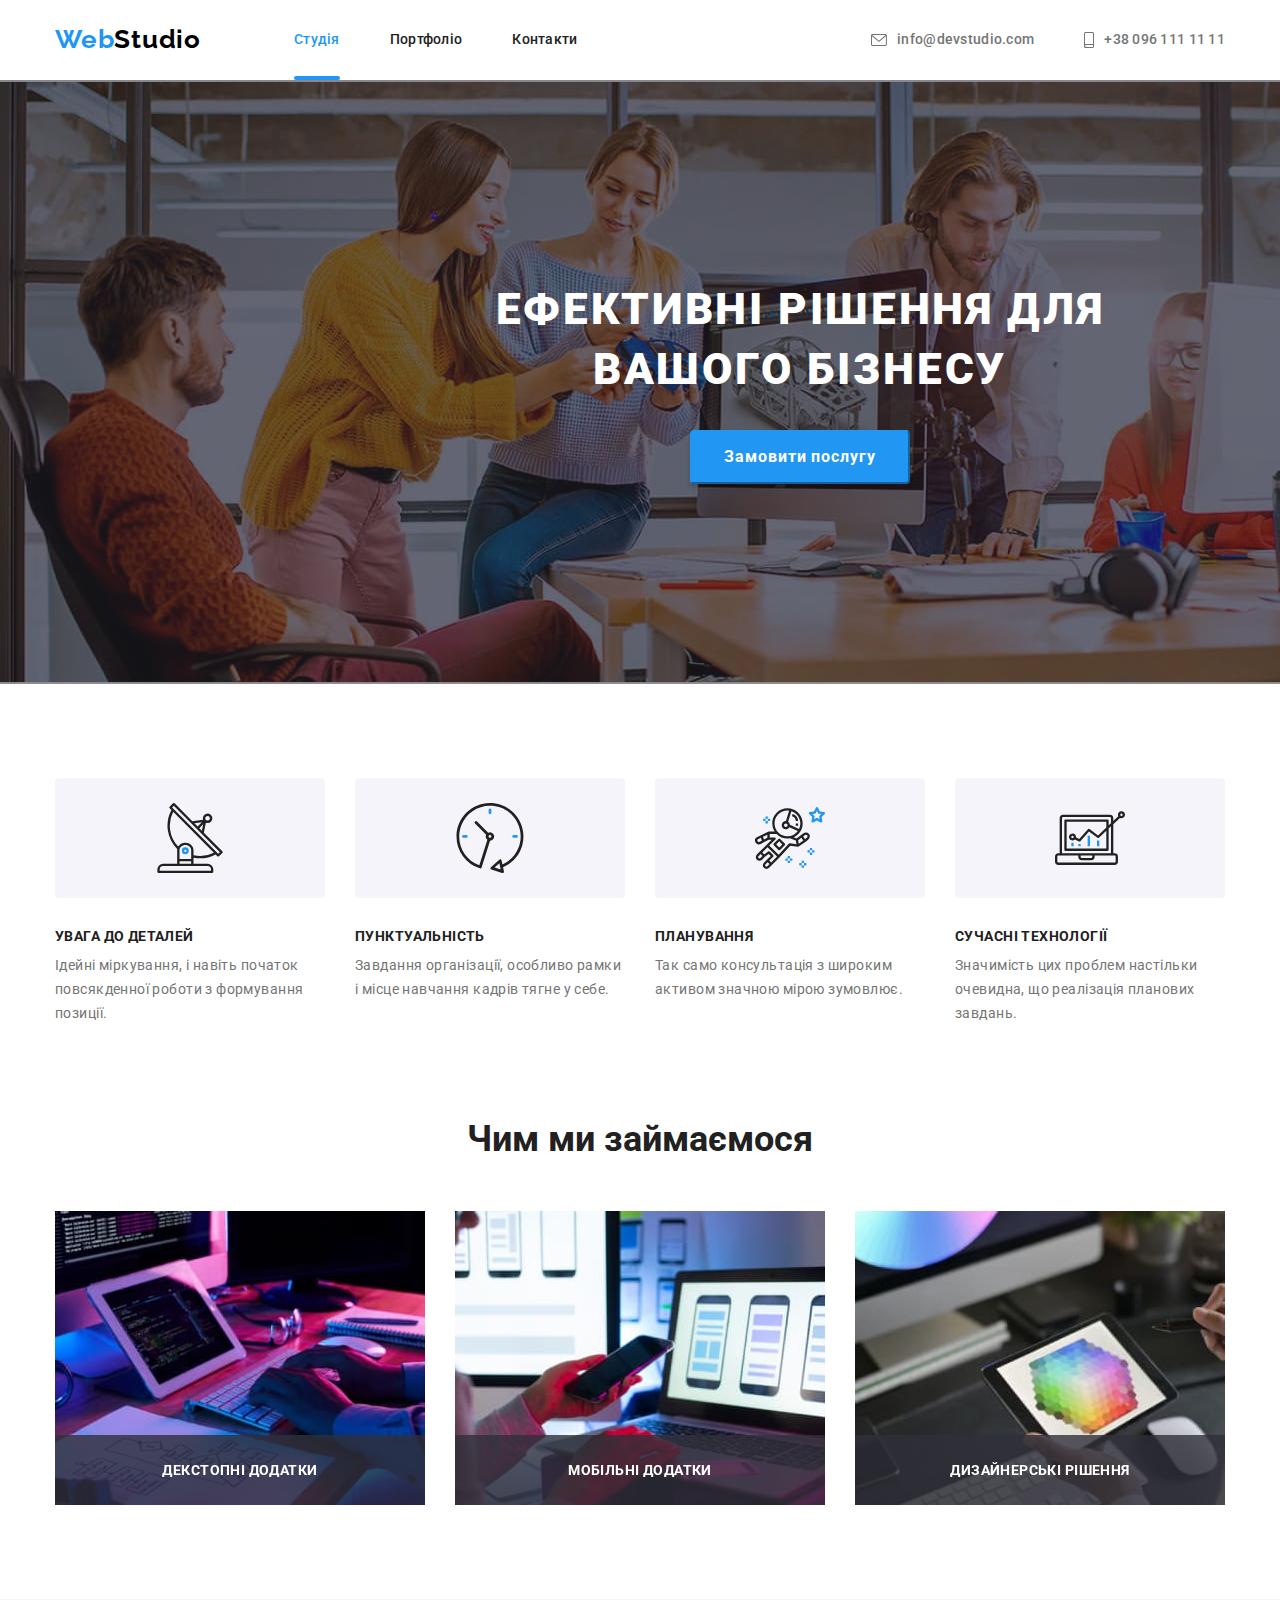
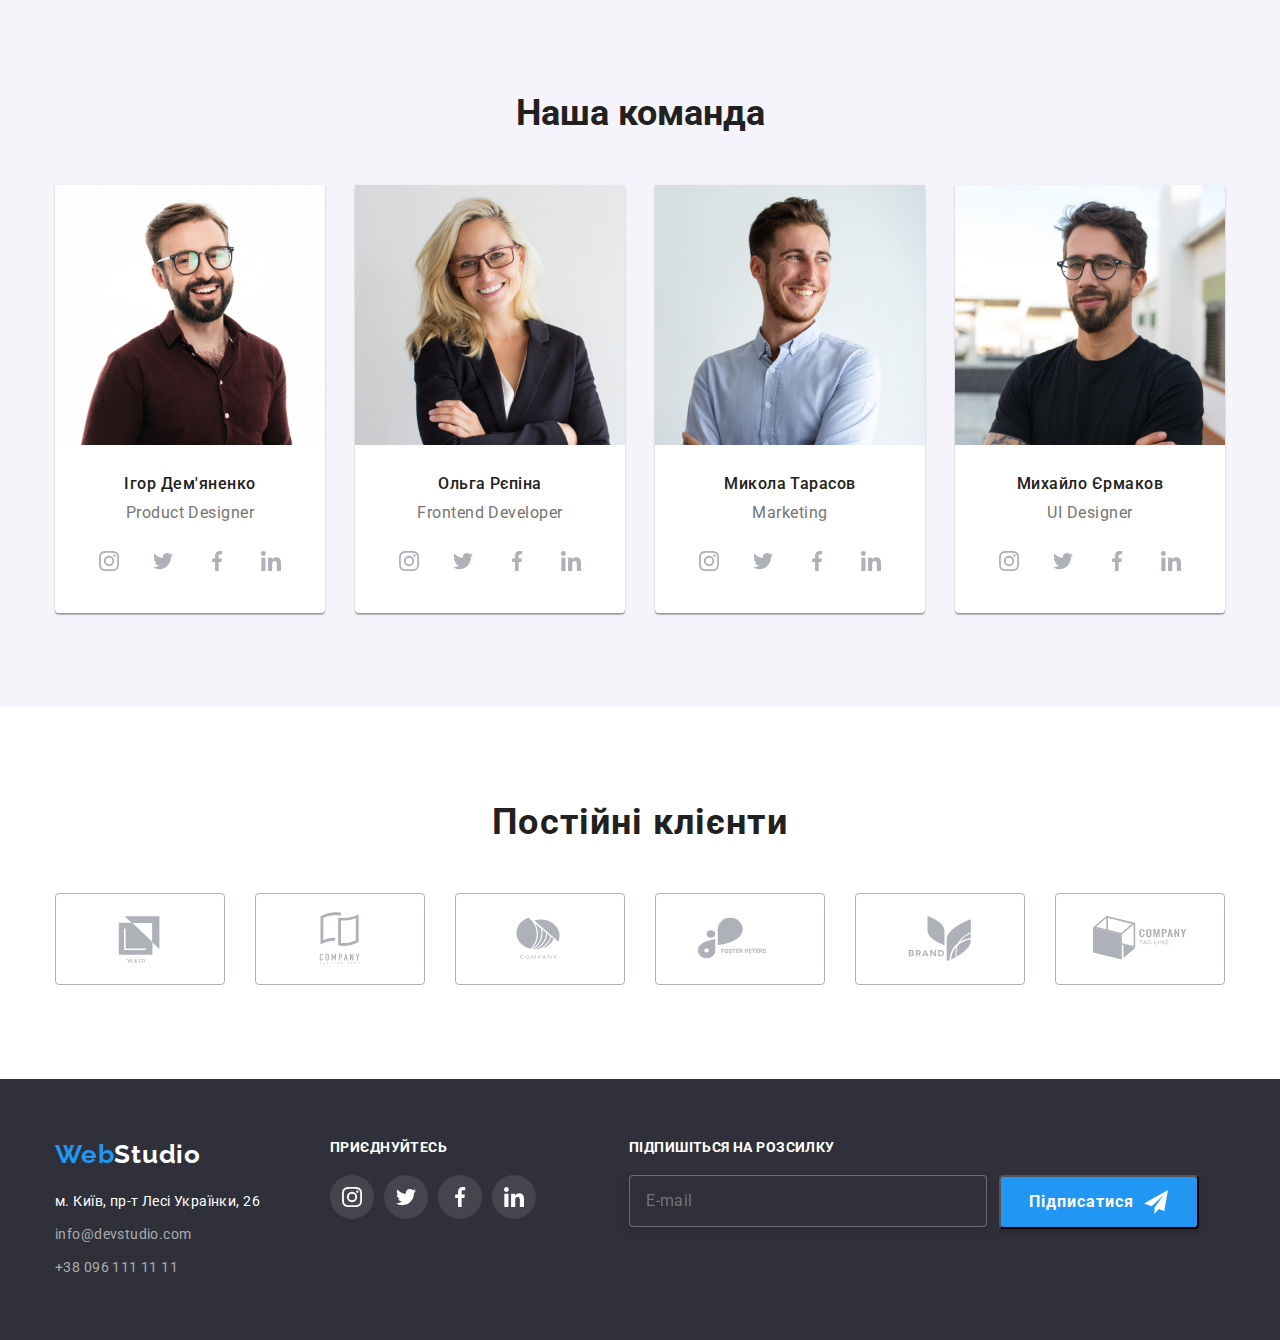
<file: index.html>
<!DOCTYPE html>
<html lang="en">
  <head>
    <meta charset="UTF-8" />
    <meta http-equiv="X-UA-Compatible" content="IE=edge" />
    <meta name="viewport" content="width=device-width, initial-scale=1.0" />
    <title>Document</title>
    <link
      href="https://fonts.googleapis.com/css2?family=Raleway:wght@700&family=Roboto:wght@400;500;700;900&display=swap"
      rel="stylesheet" />
    <link
      rel="stylesheet"
      href="https://cdnjs.cloudflare.com/ajax/libs/modern-normalize/1.1.0/modern-normalize.min.css" />
    <link rel="stylesheet" href="./css/style.css" />
  </head>
  <body>
    <header class="site-header">
      <div class="container header-container">
        <nav class="header-nav">
          <a href="./index.html" class="logo"
            ><span class="logo-first">Web</span
            ><span class="logo-second">Studio</span></a
          >
          <ul class="header-nav-menu list">
            <li class="header-nav-item current">
              <a href="./index.html" class="header-nav-link list current"
                >Студія</a
              >
            </li>
            <li class="header-nav-item">
              <a href="./pages/portfolio.html" class="header-nav-link list"
                >Портфоліо</a
              >
            </li>
            <li class="header-nav-item">
              <a href="/" class="header-nav-link list">Контакти</a>
            </li>
          </ul>
        </nav>
        <ul class="header-nav-contacts list">
          <li class="contact-item">
            <a href="mailto:info@devstudio.com" class="contact-link list">
              <svg class="icon-mail">
                <use
                  href="./images/icons.svg#icon-mail"
                  width="16"
                  height="12"></use>
              </svg>
              <span>info@devstudio.com</span>
            </a>
          </li>
          <li class="contact-item">
            <a href="tel:+380961111111" class="contact-link list">
              <svg class="icon-smartphone">
                <use
                  href="./images/icons.svg#icon-smartphone"
                  width="10"
                  height="16"></use>
              </svg>
              <span>+38 096 111 11 11</span>
            </a>
          </li>
        </ul>
      </div>
    </header>

    <main>
      <section class="hiro-section">
        <div class="container">
          <h1 class="hiro-title">
            Ефективні рішення для <br />
            вашого бізнесу
          </h1>
          <button type="button" class="hiro-button centred" data-modal-open>
            Замовити послугу
          </button>
        </div>
        <div class="backdrop is-hidden" data-modal>
          <div class="modal">
            <button type="button" class="modal-button" data-modal-close>
              <svg class="close-button" width="18" height="18">
                <use href="./images/icons.svg#icon-close-black"></use>
              </svg>
            </button>
            <p class="modal-form-text">
              Залиште свої дані, ми вам передзвонимо
            </p>
            <form class="modal-form">
              <ul class="modal-form-list">
                <li class="modal-form-item">
                  <label class="modal-form-label">
                    <span class="modal-label-text">Ім'я</span>
                    <input
                      type="text"
                      name="imput-name"
                      class="modal-form-input" />
                    <svg class="icon-black">
                      <use
                        href="./images/icons.svg#icon-person-black"
                        width="18"
                        height="18"></use>
                    </svg>
                  </label>
                </li>
                <li class="modal-form-item">
                  <label class="modal-form-label">
                    <span class="modal-label-text">Телефон</span>
                    <input
                      type="tel"
                      name="imput-phone"
                      class="modal-form-input" />
                    <svg class="icon-black">
                      <use
                        href="./images/icons.svg#icon-phone-black"
                        width="18"
                        height="18"></use>
                    </svg>
                  </label>
                </li>
                <li class="modal-form-item">
                  <label class="modal-form-label">
                    <span class="modal-label-text">Пошта</span>
                    <input
                      type="email"
                      name="imput-email"
                      class="modal-form-input" />
                    <svg class="icon-black">
                      <use
                        href="./images/icons.svg#icon-email-black"
                        width="18"
                        height="18"></use>
                    </svg>
                  </label>
                </li>
                <li class="modal-form-item">
                  <label class="modal-form-label">
                    <span class="modal-label-text">Коментар</span>
                    <textarea
                      class="modal-form-textarea"
                      placeholder="Введіть текст"></textarea>
                  </label>
                </li>
              </ul>
              <label class="modal-form-checkbox">
                <input type="checkbox" class="checkbox-input hidden" />
                <span class="checkbox-text"
                  >Погоджуюся з розсилкою та приймаю
                  <a href="/">Умови договору</a>
                </span>
              </label>
              <button type="submit" class="send-button">
                <span class="button-text">Відправити</span>
              </button>
            </form>
          </div>
        </div>
      </section>
      <section class="skills-section">
        <div class="container">
          <!--Цей заголовок сховається-->
          <h2 class="hidden">Як ми працюємо</h2>

          <ul class="skills-section-list list flex">
            <li class="item-antenna">
              <h3 class="skills-title">УВАГА ДО ДЕТАЛЕЙ</h3>
              <p>
                Ідейні міркування, і навіть початок повсякденної роботи з
                формування позиції.
              </p>
            </li>
            <li class="item-clock">
              <h3 class="skills-title">ПУНКТУАЛЬНІСТЬ</h3>
              <p>
                Завдання організації, особливо рамки і місце навчання кадрів
                тягне у себе.
              </p>
            </li>
            <li class="item-diagram">
              <h3 class="skills-title">ПЛАНУВАННЯ</h3>
              <p>
                Так само консультація з широким активом значною мірою зумовлює.
              </p>
            </li>
            <li class="item-astronaut">
              <h3 class="skills-title">СУЧАСНІ ТЕХНОЛОГІЇ</h3>
              <p>
                Значимість цих проблем настільки очевидна, що реалізація
                планових завдань.
              </p>
            </li>
          </ul>
        </div>
      </section>

      <section class="work-section">
        <div class="container">
          <h2 class="section-title">Чим ми займаємося</h2>
          <ul class="work-section-list list">
            <li class="work-section-item">
              <a href="" class="list">
                <img src="./images/img1.jpg" alt="" width="370" height="294" />
                <p class="work-section-text">Декстопні додатки</p>
              </a>
            </li>
            <li class="work-section-item">
              <a href="" class="list">
                <img src="./images/img2.jpg" alt="" width="370" height="294" />
                <p class="work-section-text">Мобільні додатки</p>
              </a>
            </li>
            <li class="work-section-item">
              <a href="" class="list">
                <img src="./images/img3.jpg" alt="" width="370" height="294" />
                <p class="work-section-text">Дизайнерські рішення</p>
              </a>
            </li>
          </ul>
        </div>
      </section>
      <section class="team-section">
        <div class="team-section-container container">
          <h2 class="section-title">Наша команда</h2>
          <ul class="team-list list">
            <li>
              <img
                src="./images/igor.jpg"
                alt="фото Ігоря Дем'яненка"
                width="270"
                height="260" />
              <div class="team-container">
                <h3 class="team-title">Ігор Дем'яненко</h3>
                <p class="team-text">Product Designer</p>
                <ul class="social-links">
                  <li>
                    <a href="/">
                      <svg class="social-link-icon">
                        <use
                          href="./images/icons.svg#icon-instagram"
                          width="20px"
                          height="20px"></use>
                      </svg>
                    </a>
                  </li>
                  <li>
                    <a href="/">
                      <svg class="social-link-icon">
                        <use
                          href="./images/icons.svg#icon-twitter"
                          width="20px"
                          height="20px"></use>
                      </svg>
                    </a>
                  </li>
                  <li>
                    <a href="/">
                      <svg class="social-link-icon">
                        <use
                          href="./images/icons.svg#icon-facebook"
                          width="20px"
                          height="20px"></use>
                      </svg>
                    </a>
                  </li>
                  <li>
                    <a href="/">
                      <svg class="social-link-icon">
                        <use
                          href="./images/icons.svg#icon-linkedin"
                          width="20px"
                          height="20px"></use>
                      </svg>
                    </a>
                  </li>
                </ul>
              </div>
            </li>

            <li>
              <img
                src="./images/olga.jpg"
                alt="фото Ольги Рєпіної"
                width="270"
                height="260" />
              <div class="team-container">
                <h3 class="team-title">Ольга Рєпіна</h3>
                <p class="team-text">Frontend Developer</p>

                <ul class="social-links">
                  <li>
                    <a href="/">
                      <svg class="social-link-icon">
                        <use
                          href="./images/icons.svg#icon-instagram"
                          width="20px"
                          height="20px"></use>
                      </svg>
                    </a>
                  </li>
                  <li>
                    <a href="/">
                      <svg class="social-link-icon">
                        <use
                          href="./images/icons.svg#icon-twitter"
                          width="20px"
                          height="20px"></use>
                      </svg>
                    </a>
                  </li>
                  <li>
                    <a href="/">
                      <svg class="social-link-icon">
                        <use
                          href="./images/icons.svg#icon-facebook"
                          width="20px"
                          height="20px"></use>
                      </svg>
                    </a>
                  </li>
                  <li>
                    <a href="/">
                      <svg class="social-link-icon">
                        <use
                          href="./images/icons.svg#icon-linkedin"
                          width="20px"
                          height="20px"></use>
                      </svg>
                    </a>
                  </li>
                </ul>
              </div>
            </li>

            <li>
              <img
                src="./images/nicolay.jpg"
                alt="фото Миколи Тарасова"
                width="270"
                height="260" />
              <div class="team-container">
                <h3 class="team-title">Микола Тарасов</h3>
                <p class="team-text">Marketing</p>

                <ul class="social-links">
                  <li>
                    <a href="/">
                      <svg class="social-link-icon">
                        <use
                          href="./images/icons.svg#icon-instagram"
                          width="20px"
                          height="20px"></use>
                      </svg>
                    </a>
                  </li>
                  <li>
                    <a href="/">
                      <svg class="social-link-icon">
                        <use
                          href="./images/icons.svg#icon-twitter"
                          width="20px"
                          height="20px"></use>
                      </svg>
                    </a>
                  </li>
                  <li>
                    <a href="/">
                      <svg class="social-link-icon">
                        <use
                          href="./images/icons.svg#icon-facebook"
                          width="20px"
                          height="20px"></use>
                      </svg>
                    </a>
                  </li>
                  <li>
                    <a href="/">
                      <svg class="social-link-icon">
                        <use
                          href="./images/icons.svg#icon-linkedin"
                          width="20px"
                          height="20px"></use>
                      </svg>
                    </a>
                  </li>
                </ul>
              </div>
            </li>
            <li>
              <img
                src="./images/myhail.jpg"
                alt="фото Михайла Єрмакова"
                width="270"
                height="260" />
              <div class="team-container">
                <h3 class="team-title">Михайло Єрмаков</h3>
                <p class="team-text">UI Designer</p>

                <ul class="social-links">
                  <li>
                    <a href="/">
                      <svg class="social-link-icon">
                        <use
                          href="./images/icons.svg#icon-instagram"
                          width="20px"
                          height="20px"></use>
                      </svg>
                    </a>
                  </li>
                  <li>
                    <a href="/">
                      <svg class="social-link-icon">
                        <use
                          href="./images/icons.svg#icon-twitter"
                          width="20px"
                          height="20px"></use>
                      </svg>
                    </a>
                  </li>
                  <li>
                    <a href="/">
                      <svg class="social-link-icon">
                        <use
                          href="./images/icons.svg#icon-facebook"
                          width="20px"
                          height="20px"></use>
                      </svg>
                    </a>
                  </li>
                  <li>
                    <a href="/">
                      <svg class="social-link-icon">
                        <use
                          href="./images/icons.svg#icon-linkedin"
                          width="20px"
                          height="20px"></use>
                      </svg>
                    </a>
                  </li>
                </ul>
              </div>
            </li>
          </ul>
        </div>
      </section>
      <section class="regular-customers-section">
        <div class="container flex">
          <h2 class="regular-customers-title">Постійні клієнти</h2>
          <ul class="regular-customer-list flex">
            <li class="regular-customer-item">
              <a href="/" class="regular-customer-link">
                <svg class="regular-customer-icon">
                  <use
                    href="./images/icons.svg#icon-Logo"
                    width="106px"
                    height="60px"></use>
                </svg>
              </a>
            </li>
            <li class="regular-customer-item">
              <a href="/" class="regular-customer-link">
                <svg class="regular-customer-icon">
                  <use
                    href="./images/icons.svg#icon-Logo-1"
                    width="106px"
                    height="60px"></use>
                </svg>
              </a>
            </li>
            <li class="regular-customer-item">
              <a href="/" class="regular-customer-link">
                <svg class="regular-customer-icon">
                  <use
                    href="./images/icons.svg#icon-Logo-2"
                    width="106px"
                    height="60px"></use>
                </svg>
              </a>
            </li>
            <li class="regular-customer-item">
              <a href="/" class="regular-customer-link">
                <svg class="regular-customer-icon">
                  <use
                    href="./images/icons.svg#icon-Logo-3"
                    width="106px"
                    height="60px"></use>
                </svg>
              </a>
            </li>
            <li class="regular-customer-item">
              <a href="/" class="regular-customer-link">
                <svg class="regular-customer-icon">
                  <use
                    href="./images/icons.svg#icon-Logo-4"
                    width="106px"
                    height="60px"></use>
                </svg>
              </a>
            </li>
            <li class="regular-customer-item">
              <a href="/" class="regular-customer-link">
                <svg class="regular-customer-icon">
                  <use
                    href="./images/icons.svg#icon-Logo-5"
                    width="106px"
                    height="60px"></use>
                </svg>
              </a>
            </li>
          </ul>
        </div>
      </section>
    </main>
    <footer class="footer">
      <div class="container flex">
        <div class="footer-content">
          <a href="/" class="footer-logo list"
            ><span class="logo-first">Web</span
            ><span class="footer-logo-second">Studio</span></a
          >
          <address>
            <ul class="footer-list list">
              <li>
                <p class="footer-text">м. Київ, пр-т Лесі Українки, 26</p>
              </li>
              <li><a class="footer-address">info@devstudio.com</a></li>
              <li><a class="footer-address">+38 096 111 11 11</a></li>
            </ul>
          </address>
        </div>
        <div class="social-container">
          <h3 class="social-container-title">Приєднуйтесь</h3>
          <ul class="social-links">
            <li>
              <a href="/">
                <svg class="social-link-icon">
                  <use
                    href="./images/icons.svg#icon-instagram"
                    width="20px"
                    height="20px"></use>
                </svg>
              </a>
            </li>
            <li>
              <a href="/">
                <svg class="social-link-icon">
                  <use
                    href="./images/icons.svg#icon-twitter"
                    width="20px"
                    height="20px"></use>
                </svg>
              </a>
            </li>
            <li>
              <a href="/">
                <svg class="social-link-icon">
                  <use
                    href="./images/icons.svg#icon-facebook"
                    width="20px"
                    height="20px"></use>
                </svg>
              </a>
            </li>
            <li>
              <a href="/">
                <svg class="social-link-icon">
                  <use
                    href="./images/icons.svg#icon-linkedin"
                    width="20px"
                    height="20px"></use>
                </svg>
              </a>
            </li>
          </ul>
        </div>
        <div class="mailing-container">
          <span class="mailing-text">Підпишіться на розсилку</span>
          <form class="mailing-form">
            <label class="mailing-label">
              <input type="email" class="mailing-input" placeholder="E-mail" />
            </label>
            <button type="submit" class="button-sumbit">
              <span class="button-text">Підписатися</span>
            </button>
          </form>
        </div>
      </div>
    </footer>
    <script src="./js/modal.js"></script>
  </body>
</html>
</file>
<file: css/style.css>
/* --------------------standart-work-blank------------------- */
:root {
  --primary-text-color: #757575;
  --title-text-color: #212121;
  --primary-white-color: #ffffff;
  --secondery-white-color: #f5f4fa;
  --accent-color: #2196f3;
  --accent-background-color: #2f303a;
  --border-color: #eeeeee;
  --secondery-border-color: #ececec;
  --icons-border-color: #afb1b8;
}

h1,
h2,
h3,
h4,
h5,
h6,
p {
  margin: 0;
}

ul {
  list-style: none;
  margin: 0;
  padding: 0;
}
img {
  display: block;
}

.list {
  text-decoration: none;
}

.hidden {
  position: absolute;
  clip: rect(0 0 0 0);
  width: 1px;
  height: 1px;
  margin: -1px;
}

.centred {
  display: flex;
  margin-left: auto;
  margin-right: auto;
}

/* --------------------body-and-header------------------- */
body {
  background-color: var(--primary-white-color);
  color: var(--primary-text-color);

  font-family: Roboto, sans-serif;
  letter-spacing: 0, 03em;
}

.site-header {
  padding-top: 24px;
  padding-bottom: 24px;
  background-color: var(--primary-white-color);
}

.container {
  width: 1200px;
  margin-left: auto;
  margin-right: auto;
  padding-left: 15px;
  padding-right: 15px;
}
.flex {
  display: flex;
}

.logo {
  margin-top: auto;
  margin-bottom: auto;

  font-family: Raleway, sans-serif;
  font-weight: 700;
  font-size: 26px;
  line-height: 1.1923;
  letter-spacing: 0.03em;
  text-decoration: none;
}

.logo-second {
  margin: auto;
  color: #000000;
}

.regular-customers-section,
.header-container,
.header-nav,
.header-nav-menu,
.header-nav-contacts {
  display: flex;
  align-items: center;
}

.header-nav-menu {
  margin-left: 93px;
  padding-top: 8px;
  padding-bottom: 8px;
  gap: 50px;
}

.header-nav-link {
  position: relative;
  color: var(--title-text-color);
  font-weight: 500;
  font-size: 14px;
  line-height: 1.14;
  letter-spacing: 0.02em;
}

.header-nav-item {
  display: flex;
  width: auto;
}

.header-nav-contacts {
  margin-left: auto;
  gap: 50px;
}

.contact-link {
  display: flex;
  align-items: center;
  gap: 10px;
  font-weight: 500;
  font-size: 14px;
  line-height: 1.14;
  letter-spacing: 0.02em;
  color: var(--primary-text-color);
}

.icon-mail {
  width: 16px;
  height: 12px;
  fill: currentColor;
}

.icon-smartphone {
  width: 10px;
  height: 16px;
  fill: currentColor;
}

.header-nav-menu,
.header-nav-contacts,
.header-nav-menu a.current {
  transition: color 250ms cubic-bezier(0.4, 0, 0.2, 1);
}

.logo-first,
.header-nav-menu a:hover,
.header-nav-menu a:focus,
.header-nav-contacts a:hover,
.header-nav-contacts a:focus,
.header-nav-menu a.current {
  color: var(--accent-color);
}

.header-nav-link::after {
  content: '';
  position: absolute;
  bottom: -32px;
  left: 0;
  width: 100%;
  height: 4px;
  border-radius: 2px;
  background-color: var(--accent-color);
  opacity: 0;
}

.current.header-nav-link::after {
  opacity: 1;
}

/* --------------------hiro-section------------------- */

.hiro-section {
  display: flex;
  flex-direction: column;
  justify-content: center;
  width: 1600px;
  margin-left: auto;
  margin-right: auto;
  padding-top: 200px;
  padding-bottom: 200px;

  background-color: #c4c4c4;
  background-image: linear-gradient(
      rgba(47, 48, 58, 0.4),
      rgba(47, 48, 58, 0.4)
    ),
    url(../images/background-image.jpg);
  background-repeat: no-repeat;
  background-position: center;
}

.hiro-title {
  margin-bottom: 30px;

  color: var(--primary-white-color);

  font-weight: 900;
  font-size: 44px;
  line-height: 1.36;
  text-align: center;
  letter-spacing: 0.06em;

  text-transform: uppercase;
}

.hiro-button {
  margin: 0 auto;
  padding: 10px 32px;

  background-color: var(--accent-color);
  color: var(--primary-white-color);

  border-radius: 4px;
  box-shadow: 0px 4px 4px rgba(0, 0, 0, 0.15);
  border-color: var(--accent-color);

  font-family: Roboto, sans-serif;
  font-weight: 700;
  font-size: 16px;
  line-height: 1.88;
  letter-spacing: 0.06em;

  cursor: pointer;
}

.backdrop {
  position: fixed;
  top: 0;
  left: 0;
  width: 100%;
  height: 100%;

  background: rgba(0, 0, 0, 0.2);

  opacity: 1;
  transition: opacity 250ms cubic-bezier(0.4, 0, 0.2, 1);
}

.backdrop.is-hidden {
  opacity: 0;
  pointer-events: none;
}

.backdrop.is-hidden .modal {
  transform: translate(-50%, -50%) scale(0.5);
}

.modal {
  position: absolute;
  top: 50%;
  left: 50%;

  min-width: 528px;
  padding: 40px;

  background-color: var(--primary-white-color);
  box-shadow: 0px 1px 3px rgba(0, 0, 0, 0.12), 0px 1px 1px rgba(0, 0, 0, 0.14),
    0px 2px 1px rgba(0, 0, 0, 0.2);
  border-radius: 4px;

  transform: translate(-50%, -50%) scale(1);
  transition: transform 500ms cubic-bezier(0.4, 0, 0.2, 1),
    opacity 50ms cubic-bezier(0.4, 0, 0.2, 1);
}

.modal-button {
  position: absolute;
  top: 8px;
  right: 8px;
  display: flex;
  justify-content: center;
  align-items: center;
  cursor: pointer;

  margin-left: auto;

  width: 30px;
  height: 30px;
  border: 1px solid rgba(0, 0, 0, 0.1);
  border-radius: 50%;
  background-color: var(--primary-white-color);

  transition: fill 250ms cubic-bezier(0.4, 0, 0.2, 1);
}

.modal-button:hover,
.modal-button:focus {
  fill: var(--accent-color);
}

.modal-form {
  display: flex;
  flex-direction: column;
}

.modal-form-text {
  font-weight: 700;
  font-size: 20px;
  line-height: 23px;
  text-align: center;
  letter-spacing: 0.03em;

  color: var(--title-text-color);
}

.modal-form-list {
  position: relative;
  display: flex;
  flex-direction: column;
  margin-top: 12px;

  gap: 10px;
}

.modal-form-label {
  position: relative;
  display: flex;
  flex-direction: column;
}

.modal-label-text {
  margin-bottom: 4px;
  font-weight: 400;
  font-size: 12px;
  line-height: 1.1666;

  letter-spacing: 0.01em;

  color: var(--primary-text-color);
}

.modal-form-input {
  padding-top: 11px;
  padding-bottom: 11px;
  padding-left: 42px;
  border: 1px solid;
  border-color: rgba(33, 33, 33, 0.2);
  border-radius: 4px;
}

.modal-form-checkbox {
  margin-top: 20px;
}

.modal-form-textarea {
  resize: none;
  height: 120px;
  padding: 12px 16px;
  border: 1px solid rgba(33, 33, 33, 0.2);
  border-radius: 4px;
}

.checkbox-text {
  display: flex;
  align-items: center;
}

.checkbox-text > a {
  color: var(--accent-color);
  margin-left: 4px;
}

.checkbox-text::before {
  content: '';
  display: inline-block;
  width: 15px;
  height: 15px;
  margin-right: 7px;

  border: 2px solid var(--title-text-color);
  border-radius: 2px;

  background-origin: border-box;
}

.checkbox-input:checked ~ .checkbox-text::before {
  background-image: url(../images/icons.svg#icon-check);
  border-color: transparent;
}

.checkbox-text {
  font-weight: 400;
  font-size: 14px;
  line-height: 1.71;
  letter-spacing: 0.03em;

  color: var(--primary-text-color);
}

.send-button {
  display: flex;
  justify-content: center;
  margin-right: auto;
  margin-left: auto;
  margin-top: 40px;
  width: 200px;
  padding-top: 10px;
  padding-bottom: 10px;

  background-color: var(--accent-color);

  border: 0px solid;
  box-shadow: 0px 4px 4px rgba(0, 0, 0, 0.15);
  border-radius: 4px;
}

.icon-black {
  position: absolute;
  top: 50%;
  left: 12px;
  width: 18px;
  height: 18px;

  fill: var(--title-text-color);
}

.modal-form-input:focus-within + .icon-black {
  fill: var(--accent-color);
}

.modal-form-input:focus-within,
.modal-form-textarea:focus-within {
  outline: 1px solid transparent;
  border-color: var(--accent-color);
}

/* --------------------common-section-styles------------------- */

.section-title {
  margin-bottom: 50px;

  color: var(--title-text-color);
  font-size: 36px;
  line-height: 1.16;
  text-align: center;
}

/* -------------------------skills-section--------------------- */

.skills-section {
  padding-top: 94px;
  padding-bottom: 94px;
}

.skills-title {
  margin-bottom: 10px;

  color: var(--title-text-color);
  font-size: 14px;
  line-height: 1.1428;
  letter-spacing: 0.03em;

  text-transform: uppercase;
}

.skills-section-list {
  display: flex;
  gap: 30px;
}

.skills-section-list li {
  width: calc((100% - 90px) / 4);
}

.skills-section-list li::before {
  content: '';
  display: block;
  width: 100%;
  height: 120px;
  margin-bottom: 30px;
  border-radius: 4px;
  background-color: var(--secondery-white-color);
  background-repeat: no-repeat;
  background-position: 100px 25px;
}

.item-antenna::before {
  background-image: url(../images/icons.svg#icon-antenna);
  background-size: 70px;
}

.item-clock::before {
  background-image: url(../images/icons.svg#icon-clock);
  background-size: 70px;
}

.item-astronaut::before {
  background-image: url(../images/icons.svg#icon-diagram);
  background-size: 70px;
}

.item-diagram::before {
  background-image: url(../images/icons.svg#icon-astronaut);
  background-size: 70px;
}

.skills-section-list p {
  font-size: 14px;
  line-height: 1.71;
  letter-spacing: 0.03em;
}

/* -------------------------work-section--------------------- */

.work-section {
  padding-bottom: 94px;
}

.work-section-list {
  display: flex;
  gap: 30px;
}

.work-section-item {
  width: calc((100% - 60px) / 3);
  position: relative;
}

.work-section-text {
  position: absolute;
  width: 100%;
  bottom: 0;
  padding-top: 27px;
  padding-bottom: 27px;
  background-color: rgba(47, 48, 58, 0.8);

  font-family: 'Roboto';
  font-weight: 700;
  font-size: 14px;
  line-height: 1.1428;
  letter-spacing: 0.03em;
  text-transform: uppercase;
  text-align: center;

  color: var(--primary-white-color);
}

/* -------------------------team-section--------------------- */

.team-section {
  padding-top: 94px;
  padding-bottom: 94px;

  background-color: var(--secondery-white-color);
}

.team-list {
  display: flex;
  gap: 30px;
}

.team-list > li {
  width: calc((100% - 90px) / 4);
  background-color: var(--primary-white-color);

  box-shadow: 0px 1px 3px rgba(0, 0, 0, 0.12), 0px 1px 1px rgba(0, 0, 0, 0.14),
    0px 2px 1px rgba(0, 0, 0, 0.2);
  border-radius: 0px 0px 4px 4px;
}

.team-container {
  padding-top: 30px;
  padding-bottom: 30px;
}
.team-title {
  margin-bottom: 10px;

  text-align: center;

  color: var(--title-text-color);
  font-weight: 500;
  font-size: 16px;
  line-height: 1.18;
  letter-spacing: 0.03em;
}
.team-text {
  text-align: center;
  margin-bottom: 16px;

  font-size: 16px;
  line-height: 1.18;
  letter-spacing: 0.03em;
}

.social-links {
  display: flex;
  justify-content: center;
  gap: 10px;
}

.social-links a {
  display: flex;
  align-items: center;
  justify-content: center;
  width: 44px;
  height: 44px;
  border-radius: 50%;
  color: var(--icons-border-color);
  transition: background-color 250ms cubic-bezier(0.4, 0, 0.2, 1),
    color 250ms cubic-bezier(0.4, 0, 0.2, 1);
}

.footer .social-links a {
  background-color: rgba(255, 255, 255, 10%);
  color: var(--primary-white-color);
}

.social-links a:hover,
.social-links a:focus {
  background-color: var(--accent-color);
  color: var(--primary-white-color);
}

.social-link-icon {
  width: 20px;
  height: 20px;
  fill: currentColor;
}

/* -----------------------regular-customers-section--------------- */

.regular-customers-section {
  padding-top: 94px;
  padding-bottom: 94px;
}
.regular-customers-section .container {
  display: flex;
  flex-direction: column;
  align-items: center;
}

.regular-customers-title {
  margin-bottom: 50px;

  font-size: 36px;
  line-height: 1.1666;
  text-align: center;
  letter-spacing: 0.03em;
  color: var(--title-text-color);
}

.regular-customer-list {
  gap: 30px;
}

.regular-customer-link {
  display: flex;
  align-items: center;
  justify-content: center;
  width: 170px;
  height: 92px;
  border: 1px solid var(--icons-border-color);
  border-radius: 4px;
  color: var(--icons-border-color);

  transition: color 250ms cubic-bezier(0.4, 0, 0.2, 1);
}

.regular-customer-icon {
  width: 106px;
  height: 60px;
  fill: currentColor;
}

.regular-customer-link:hover,
.regular-customer-link:focus {
  border-color: var(--accent-color);
  color: var(--accent-color);
}

/* -------------------------portfolio-section--------------------- */

.portfolio {
  padding-top: 94px;
  padding-bottom: 94px;
  border-top: 1px solid var(--secondery-border-color);
}

.button-list {
  display: flex;
  justify-content: center;
  margin-bottom: 50px;
  gap: 8px;
  background-color: var(--primary-white-color);
}

.button-list button:hover,
.button-list button:focus {
  background-color: var(--accent-color);
  color: var(--secondery-white-color);
  box-shadow: 0px 3px 1px rgba(0, 0, 0, 0.1), 0px 1px 2px rgba(0, 0, 0, 0.08),
    0px 2px 2px rgba(0, 0, 0, 0.12);
  cursor: pointer;
}
.portfolio-button {
  padding: 6px 22px;

  background: var(--secondery-white-color);

  border-radius: 4px;
  border-color: transparent;

  font-family: Roboto, sans-serif;
  font-weight: 500;
  font-size: 16px;
  line-height: 1.62;
  text-align: center;
  letter-spacing: 0.03em;
  color: var(--title-text-color);

  transition: color 250ms cubic-bezier(0.4, 0, 0.2, 1),
    box-shadow 250ms cubic-bezier(0.4, 0, 0.2, 1),
    background-color 250ms cubic-bezier(0.4, 0, 0.2, 1);
}

.portfolio-list {
  display: flex;
  flex-wrap: wrap;
  gap: 30px;
  background-color: var(--primary-white-color);
}

.portfolio-list-item {
  width: calc((100% - 60px) / 3);
}

.portfolio-list-link {
  display: block;
  width: 100%;
  color: var(--primary-text-color);
  box-shadow: none;

  transition: box-shadow 250ms cubic-bezier(0.4, 0, 0.2, 1);
}

.portfolio-list-link:hover,
.portfolio-list-link:focus {
  box-shadow: 0px 1px 1px rgba(0, 0, 0, 0.12), 0px 4px 4px rgba(0, 0, 0, 0.06),
    1px 4px 6px rgba(0, 0, 0, 0.16);
}

.portfolio-item-container {
  padding: 20px 24px;
  border-left: 1px solid var(--border-color);
  border-right: 1px solid var(--border-color);
  border-bottom: 1px solid var(--border-color);
}

.portfolio-list-title {
  margin-bottom: 4px;

  font-size: 18px;
  line-height: 2;
  letter-spacing: 0.06em;
  color: var(--title-text-color);
}

.portfolio-list-text {
  font-size: 16px;
  line-height: 1.88;
  letter-spacing: 0.03em;
}

.portfolio-list img {
  width: 100%;
}
.container-image {
  position: relative;
  overflow: hidden;
}

.overlay-text {
  font-weight: 400;
  font-size: 18px;
  line-height: 1.56;
  letter-spacing: 0.03em;

  color: var(--primary-white-color);
}

.overlay {
  position: absolute;
  top: 0;
  left: 0;
  padding: 63px 24px;
  background-color: var(--accent-color);

  transform: translateY(100%);

  transition: transform 250ms cubic-bezier(0.4, 0, 0.2, 1);
}

.portfolio-list-link:hover .overlay,
.portfolio-list-link:focus .overlay {
  transform: translateY(0);
}

/* -------------------------footer--------------------- */

.footer {
  background-color: var(--accent-background-color);
  padding-top: 60px;
  padding-bottom: 60px;
  width: 100%;
}

.footer-logo {
  display: inline-block;
  margin-bottom: 20px;

  font-family: Raleway, sans-serif;
  font-weight: 700;
  font-size: 26px;
  line-height: 1.1923;
  letter-spacing: 0.03em;
}

.footer-logo-second {
  color: var(--primary-white-color);
}

.footer-list li + li {
  margin-top: 9px;
}

.footer-text {
  font-style: normal;
  font-size: 14px;
  line-height: 1.71;
  letter-spacing: 0.03em;
  color: var(--primary-white-color);
}

.footer-address {
  font-style: normal;
  font-size: 14px;
  line-height: 1.71;
  letter-spacing: 0.03em;
  color: rgba(255, 255, 255, 0.6);
}

.social-container {
  margin-left: 70px;
  color: var(--primary-white-color);
}

.social-container-title {
  margin-bottom: 20px;

  font-weight: 700;
  font-size: 14px;
  line-height: 1.1428;
  letter-spacing: 0.03em;
  text-transform: uppercase;
}

.mailing-container {
  margin-left: 93px;
  width: 570px;
}

.mailing-text {
  display: block;
  margin-bottom: 20px;
  font-style: normal;
  font-weight: 700;
  font-size: 14px;
  line-height: 1.1428;
  letter-spacing: 0.03em;
  text-transform: uppercase;

  color: var(--primary-white-color);
}

.mailing-form {
  display: flex;
  gap: 12px;
}

.mailing-label {
}

.mailing-input {
  width: 358px;
  padding-top: 15px;
  padding-bottom: 15px;
  padding-left: 16px;
  border: 1px solid rgba(255, 255, 255, 0.3);
  filter: drop-shadow(0px 4px 4px rgba(0, 0, 0, 0.15));
  border-radius: 4px;

  background-color: var(--accent-background-color);

  font-family: 'Roboto';
  font-style: normal;
  font-weight: 400;
  font-size: 16px;
  line-height: 1.25;
  letter-spacing: 0.03em;

  color: rgba(255, 255, 255, 0.6);
}

.button-sumbit {
  width: 200px;
  padding-top: 10px;
  padding-bottom: 10px;
  padding-left: 28px;

  box-shadow: 0px 4px 4px rgba(0, 0, 0, 0.15);
  border-radius: 4px;

  background-color: var(--accent-color);
}

.button-text {
  font-family: 'Roboto';
  font-style: normal;
  font-weight: 700;
  font-size: 16px;
  line-height: 1.88;

  display: flex;
  align-items: center;
  text-align: center;
  letter-spacing: 0.06em;

  color: #ffffff;
}

.button-text::after {
  content: '';
  width: 24px;
  height: 24px;
  margin-left: 10px;
  background-image: url(../images/icons.svg#icon-send);
}
</file>
